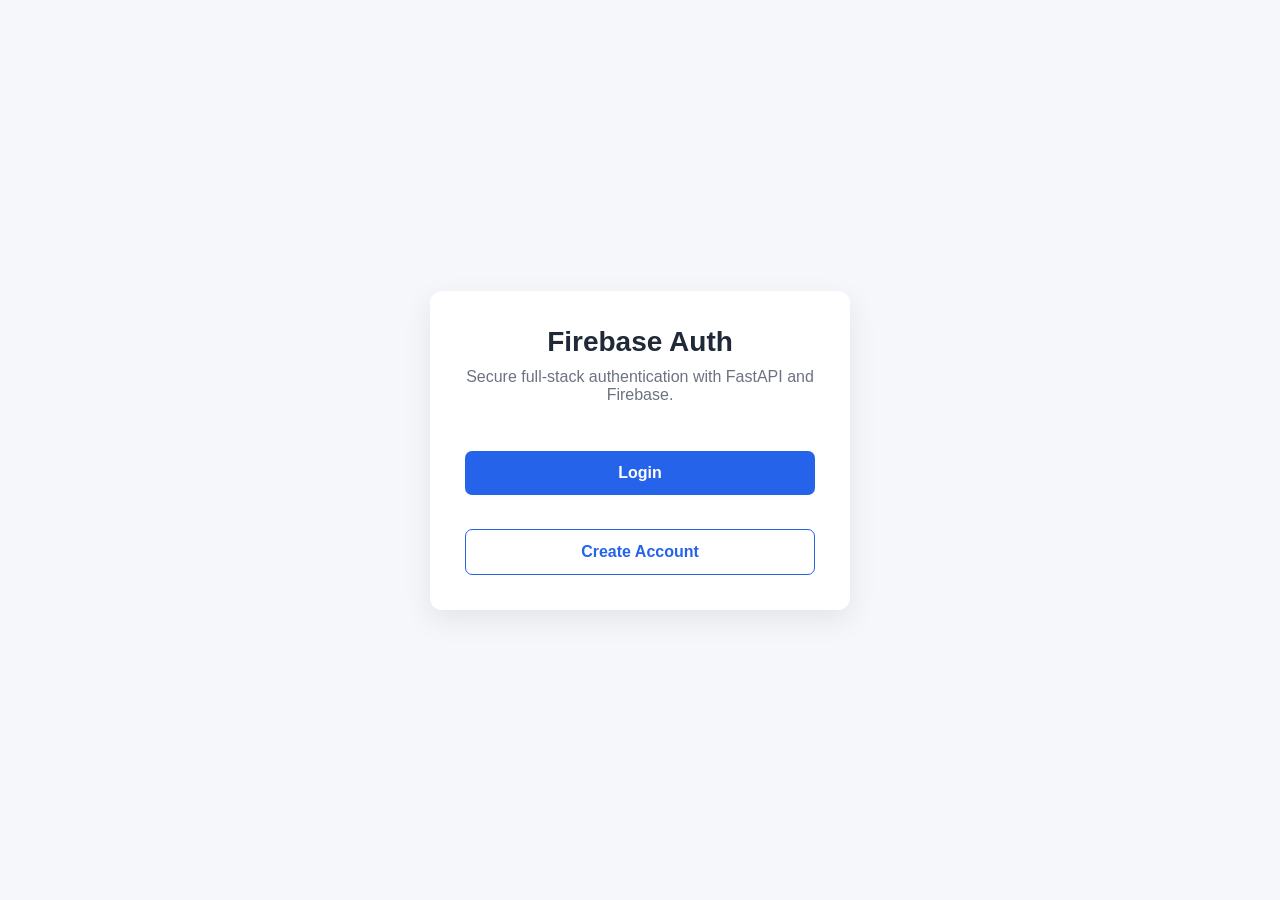
<file: frontend/index.html>
<!DOCTYPE html>
<html lang="en">
<head>
    <meta charset="UTF-8">
    <meta name="viewport" content="width=device-width, initial-scale=1.0">
    <title>Firebase Authentication App</title>
    <link rel="stylesheet" href="css/style.css">
</head>
<body>

    <div class="container">
        <div class="card" style="text-align: center;">
            <h1>Firebase Auth</h1>
            <p class="subtitle">Secure full-stack authentication with FastAPI and Firebase.</p>

            <div style="display: flex; flex-direction: column; gap: 12px; margin-top: 10px;">
                <a href="login.html" style="text-decoration: none;">
                    <button type="button">Login</button>
                </a>
                <a href="signup.html" style="text-decoration: none;">
                    <button type="button" style="background: #ffffff; color: #2563eb; border: 1px solid #2563eb;">Create Account</button>
                </a>
            </div>
        </div>
    </div>

</body>
</html>
</file>
<file: frontend/css/style.css>
* {
    box-sizing: border-box;
    margin: 0;
    padding: 0;
}

body {
    font-family: Arial, sans-serif;
    background: #f5f7fb;
    min-height: 100vh;
    color: #1f2937;
}

/* =========================
   AUTH PAGES
========================= */

.container {
    width: 100%;
    min-height: 100vh;

    display: flex;
    justify-content: center;
    align-items: center;

    padding: 20px;
}

.card {
    width: 100%;
    max-width: 420px;

    background: #ffffff;

    padding: 35px;

    border-radius: 12px;

    box-shadow:
        0 10px 30px rgba(0, 0, 0, 0.08);
}

h1 {
    text-align: center;
    margin-bottom: 10px;
    font-size: 28px;
}

.subtitle {
    text-align: center;
    color: #6b7280;
    margin-bottom: 25px;
}

label {
    display: block;

    margin-top: 15px;
    margin-bottom: 7px;

    font-weight: 600;
}

input {
    width: 100%;

    padding: 13px;

    border: 1px solid #d1d5db;

    border-radius: 7px;

    font-size: 15px;

    outline: none;
}

input:focus {
    border-color: #2563eb;
}

button {
    width: 100%;

    padding: 13px;

    margin-top: 22px;

    border: none;

    border-radius: 7px;

    background: #2563eb;

    color: white;

    font-size: 16px;

    font-weight: 600;

    cursor: pointer;
}

button:hover {
    background: #1d4ed8;
}

button:disabled {
    opacity: 0.65;
    cursor: not-allowed;
}

/* Divider & Social Login */
.divider {
    display: flex;
    align-items: center;
    text-align: center;
    margin: 20px 0;
    color: #9ca3af;
}

.divider::before,
.divider::after {
    content: '';
    flex: 1;
    border-bottom: 1px solid #e5e7eb;
}

.divider span {
    padding: 0 12px;
    font-size: 13px;
    font-weight: 600;
    color: #9ca3af;
    text-transform: uppercase;
}

#googleLoginButton {
    background: #ffffff;
    color: #374151;
    border: 1px solid #d1d5db;
    margin-top: 0;
    display: flex;
    align-items: center;
    justify-content: center;
    gap: 10px;
    font-weight: 600;
    transition: background-color 0.15s, border-color 0.15s;
}

#googleLoginButton:hover:not(:disabled) {
    background: #f9fafb;
    border-color: #9ca3af;
}

.link-text {
    text-align: center;

    margin-top: 20px;

    color: #6b7280;
}

.link-text a {
    color: #2563eb;

    text-decoration: none;

    font-weight: 600;
}

.forgot-link {
    color: #2563eb;
    text-decoration: none;
    font-size: 13px;
    font-weight: 600;
    transition: color 0.15s, text-decoration 0.15s;
}

.forgot-link:hover {
    color: #1d4ed8;
    text-decoration: underline;
}


#message,
#loginMessage {
    text-align: center;

    margin-top: 15px;

    font-size: 14px;
    min-height: 20px;
}

.message-error {
    color: #dc2626 !important;
}

.message-success {
    color: #16a34a !important;
}

/* =========================
   DASHBOARD
========================= */

.dashboard-card {
    max-width: 700px;
}

.profile {
    margin-top: 25px;

    padding: 20px;

    background: #f9fafb;

    border-radius: 8px;
}

.profile p {
    margin-bottom: 12px;
    display: flex;
    align-items: center;
    gap: 8px;
    flex-wrap: wrap;
}

/* Badges */
.badge {
    display: inline-flex;
    align-items: center;
    padding: 3px 10px;
    border-radius: 9999px;
    font-size: 12px;
    font-weight: 600;
}

.badge-verified {
    background: #dcfce7;
    color: #15803d;
    border: 1px solid #bbf7d0;
}

.badge-unverified {
    background: #fef3c7;
    color: #b45309;
    border: 1px solid #fde68a;
}

/* Verification Banner */
.verification-banner {
    background: #fffbeb;
    border: 1px solid #fde68a;
    border-radius: 8px;
    padding: 14px 16px;
    margin-bottom: 20px;
    display: flex;
    flex-direction: column;
    gap: 10px;
    color: #92400e;
    font-size: 14px;
}

.verification-banner.hidden {
    display: none;
}

.btn-secondary {
    background: #f3f4f6;
    color: #374151;
    border: 1px solid #d1d5db;
    padding: 8px 14px;
    font-size: 13px;
    font-weight: 600;
    border-radius: 6px;
    cursor: pointer;
    width: auto;
    margin-top: 0;
    transition: background 0.15s;
}

.btn-secondary:hover:not(:disabled) {
    background: #e5e7eb;
}

.verification-feedback {
    font-size: 13px;
    margin-top: 5px;
}

/* Dashboard Sections */
.dashboard-section {
    margin-top: 25px;
    padding: 20px;
    background: #ffffff;
    border: 1px solid #e5e7eb;
    border-radius: 8px;
    text-align: left;
}

.dashboard-section h2 {
    font-size: 18px;
    margin-bottom: 12px;
    color: #111827;
}

.dashboard-section p.section-desc {
    font-size: 14px;
    color: #6b7280;
    margin-bottom: 15px;
}

/* Danger Zone */
.danger-zone {
    border-color: #fecaca;
    background: #fffafa;
}

.danger-zone h2 {
    color: #b91c1c;
}

.btn-danger {
    background: #dc2626 !important;
    color: white !important;
    border: none !important;
    padding: 10px 18px !important;
    border-radius: 6px !important;
    font-size: 14px !important;
    font-weight: 600 !important;
    cursor: pointer !important;
    width: auto !important;
    margin-top: 10px !important;
    transition: background 0.15s !important;
}

.btn-danger:hover:not(:disabled) {
    background: #b91c1c !important;
}

.feedback-msg {
    font-size: 13px;
    margin-top: 10px;
    min-height: 18px;
}
</file>
